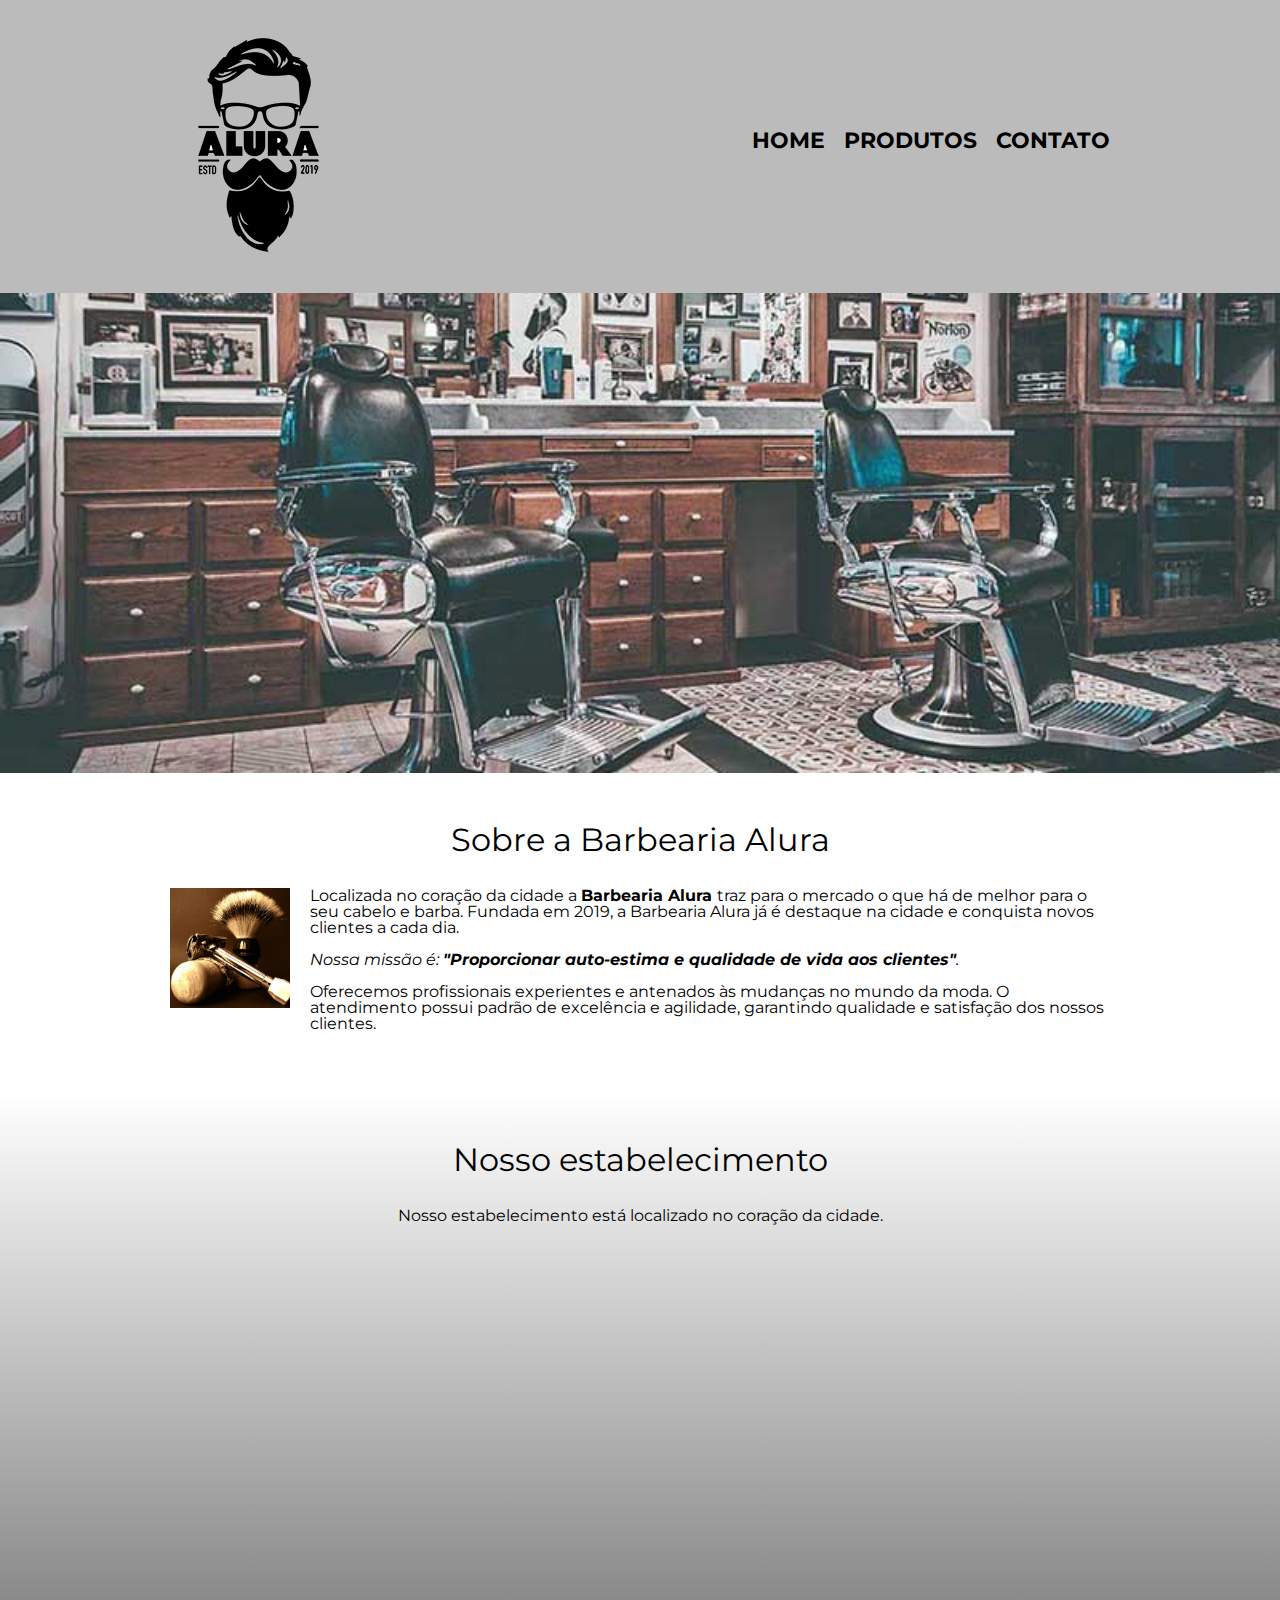
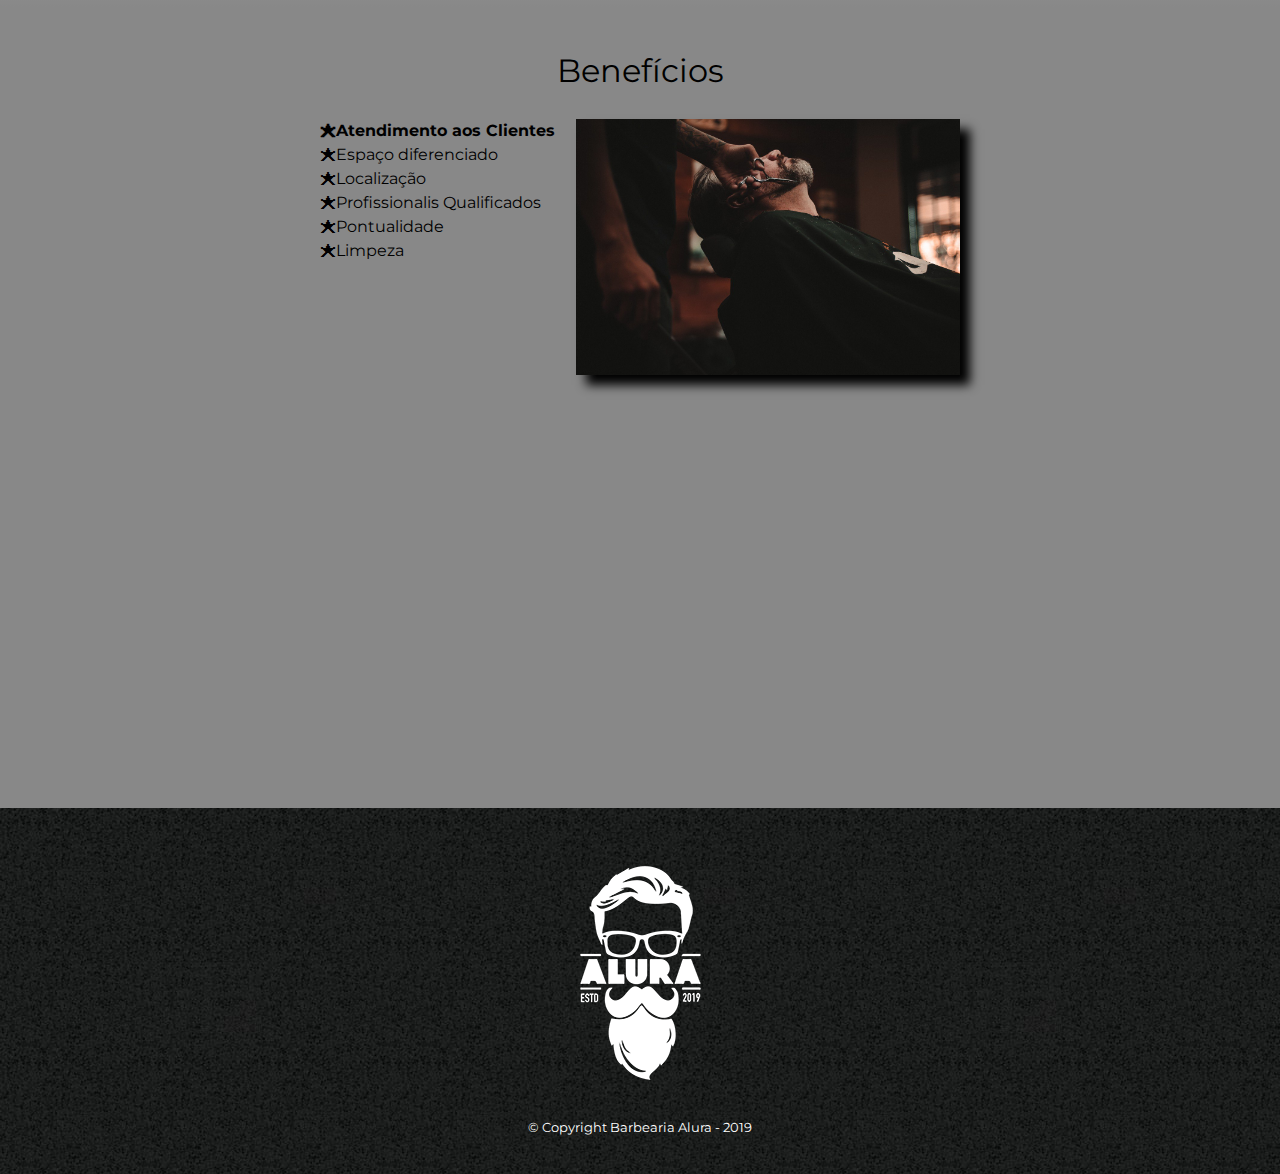
<file: index.html>
<!DOCTYPE html>
<html lang="pt-br">
	<head> <!-- Passa informações para o navegador / Tag de ESTRUTURA-->
		<meta charset="UTF-8">
		<meta name="viewport" content="width=device-width">
		<title>Barbearia Alura</title>
		<link rel="stylesheet" href="reset.css">
		<link rel="stylesheet" href="style.css">
		<link href="https://fonts.googleapis.com/css?family=Montserrat&display=swap" rel="stylesheet">
	</head>

	<body>
		<header> <!-- Cabeçalho / Tag de CONTEÚDO -->
			<div class="caixa">
				<h1><img src="logo.png" alt="Logo da Barbearia Alura"></h1>
				<nav>
					<ul>
						<li><a href="index.html">Home</a></li>
						<li><a href="produtos.html">Produtos</a></li>
						<li><a href="contato.html">Contato</a></li>
					</ul>
				</nav>
			</div>		
		</header>

		<img class="banner" src="banner.jpg"> 

		<main>
				<section class="principal">
					<h2 class="titulo-principal">Sobre a Barbearia Alura</h2>

					<img class="utensilios" src="utensilios.jpg" alt="Utensilios de barbeiro.">
			 
					<p>Localizada no coração da cidade a <strong> Barbearia Alura </strong> traz para o mercado o que há de melhor para o seu cabelo e barba. Fundada em 2019, a Barbearia Alura já é destaque na cidade e conquista novos clientes a cada dia.</p>

					<p id="missao"><em>Nossa missão é: <strong>"Proporcionar auto-estima e qualidade de vida aos clientes"</strong>.</em></p>

					<p>Oferecemos profissionais experientes e antenados às mudanças no mundo da moda. O atendimento possui padrão de excelência e agilidade, garantindo qualidade e satisfação dos nossos clientes.</p>
				</section>
			

			<section class="mapa">
				<h3 class="titulo-principal"> Nosso estabelecimento</h3>
				<p>Nosso estabelecimento está localizado no coração da cidade.</p>

				<div class="mapa-conteudo">
					<iframe src="https://www.google.com/maps/embed?pb=!1m18!1m12!1m3!1d58503.19744076339!2d-46.70236974179685!3d-23.5881948!2m3!1f0!2f0!3f0!3m2!1i1024!2i768!4f13.1!3m3!1m2!1s0x94ce5a2b2ed7f3a1%3A0xab35da2f5ca62674!2sCaelum%20-%20Escola%20de%20Tecnologia!5e0!3m2!1spt-BR!2sbr!4v1654903912247!5m2!1spt-BR!2sbr" width="100%" height="300" style="border:0;" allowfullscreen="" loading="lazy" referrerpolicy="no-referrer-when-downgrade"></iframe>
				</div>
			</section>

			<section class="beneficios">
				<h3 class="titulo-principal">Benefícios</h3>

				<div class="conteudo-beneficios">
					<ul class="lista-beneficios">

						<li class="itens">Atendimento aos Clientes</li>
						<li class="itens">Espaço diferenciado</li>
						<li class="itens">Localização</li>
						<li class="itens">Profissionalis Qualificados</li>
						<li class="itens">Pontualidade</li>
						<li class="itens">Limpeza</li>
					</ul><img src="beneficios.jpg" class="imagem-beneficios">
				</div>

				<div class="video">
					<iframe width="100%" height="315" src="https://www.youtube.com/embed/wcVVXUV0YUY" frameborder="0" allow="accelerometer; autoplay; encrypted-media; gyroscope; picture-in-picture" allowfullscreen></iframe>
				</div>
			</section>
		</main>	

		<footer>
			<img src="logo-branco.png" alt="Logo da Barbearia Alura">
			<p class="copyright">&copy; Copyright Barbearia Alura - 2019</p>
		</footer>
	</body>
</html>
</file>
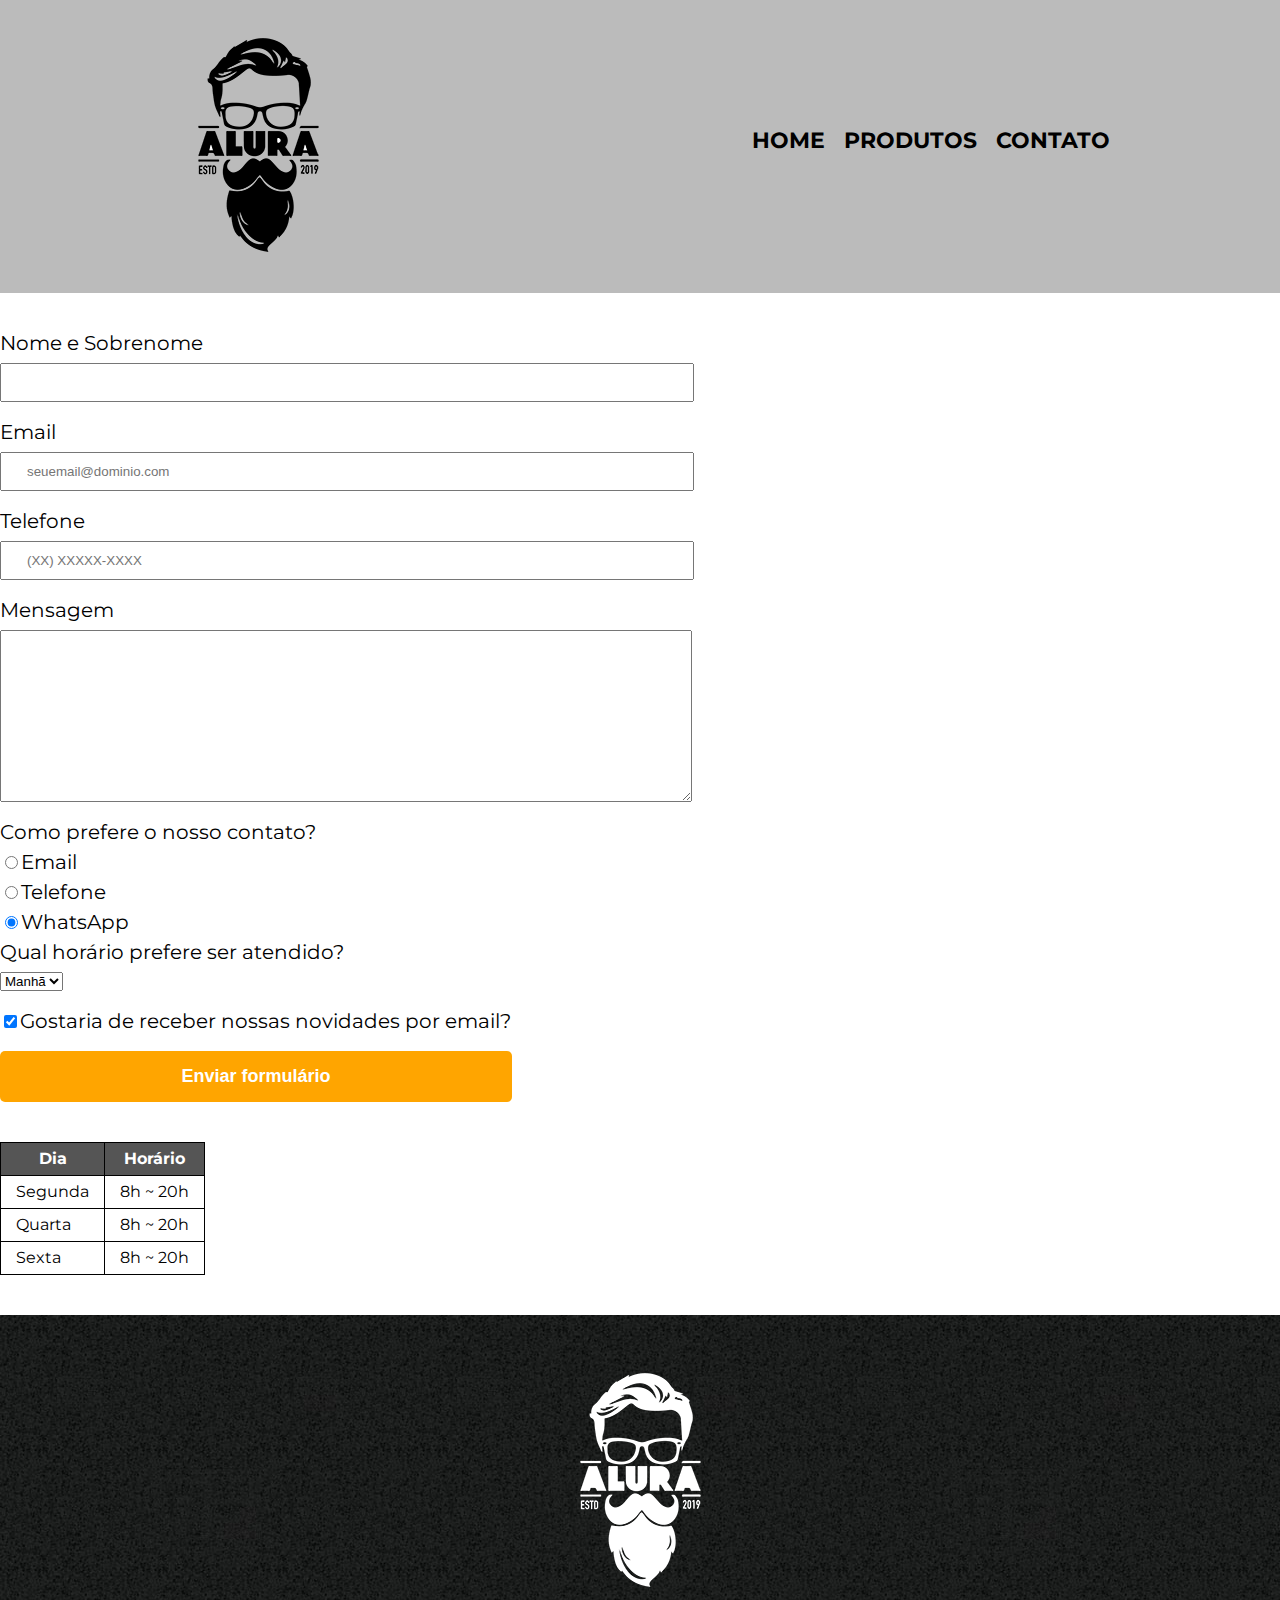
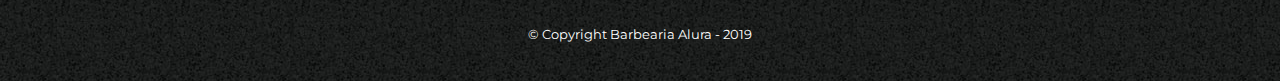
<file: contato.html>
<!DOCTYPE html>
<html>
	<head>
		<meta charset="UTF-8">
		<meta name="viewport" content="width=device-width">
		<title>Contato - Barbearia Alura</title>
		<link rel="stylesheet" href="reset.css">
		<link rel="stylesheet" href="style.css">
		<link href="https://fonts.googleapis.com/css?family=Montserrat&display=swap" rel="stylesheet">
	</head>
	<body>
		<header>
			<div class="caixa">
				<h1><img src="logo.png" alt="Logo da Barbearia Alura"></h1>
				<nav>
					<ul>
						<li><a href="index.html">Home</a></li>
						<li><a href="produtos.html">Produtos</a></li>
						<li><a href="contato.html">Contato</a></li>
					</ul>
				</nav>
			</div>		
		</header>
		<main>
			<form>
				<label for="nomesobrenome">Nome e Sobrenome</label>
				<input type="text" id="nomesobrenome" class="input-padrao" required>

				<label for="email">Email</label>
				<input type="email" id="email" class="input-padrao" required placeholder="seuemail@dominio.com">

				<label for="telefone">Telefone</label>
				<input type="tel" id="telefone" class="input-padrao" required placeholder="(XX) XXXXX-XXXX">

				<label for="mensagem">Mensagem</label>
				<textarea cols="70" rows="10" id="mensagem" class="input-padrao" required></textarea>

				<fieldset>
					<legend>Como prefere o nosso contato?</legend>
					<label for="radio-email"><input type="radio" name="contato" value="email" id="radio-email">Email</label>

					<label for="radio-telefone"><input type="radio" name="contato" value="telefone" id="radio-telefone">Telefone</label>
					
					<label for="radio-whatsapp"><input type="radio" name="contato" value="whatsapp" id="radio-whatsapp" checked>WhatsApp</label>
				</fieldset>

				<fieldset>
					<legend>Qual horário prefere ser atendido?</legend>
					<select>
						<option>Manhã</option>
						<option>Tarde</option>
						<option>Noite</option>
					</select>
				</fieldset>

				<label class="checkbox"><input type="checkbox" checked>Gostaria de receber nossas novidades por email?</label>
				
				<input type="submit" value="Enviar formulário" class="enviar">
			</form>
			<table class="tabela">
				<thead>
					<tr>
						<th>Dia</th>
						<th>Horário</th>
					</tr>
				</thead>
				<tbody>
					<tr>
						<td>Segunda</td>
						<td>8h ~ 20h</td>
					</tr>
					<tr>
						<td>Quarta</td>
						<td>8h ~ 20h</td>
					</tr>
					<tr>
						<td>Sexta</td>
						<td>8h ~ 20h</td>
					</tr>
				</tbody>
			</table>
		</main>
		<footer>
			<img src="logo-branco.png" alt="Logo da Barbearia Alura">
			<p class="copyright">&copy; Copyright Barbearia Alura - 2019</p>
		</footer>
	</body>

</html>
</file>
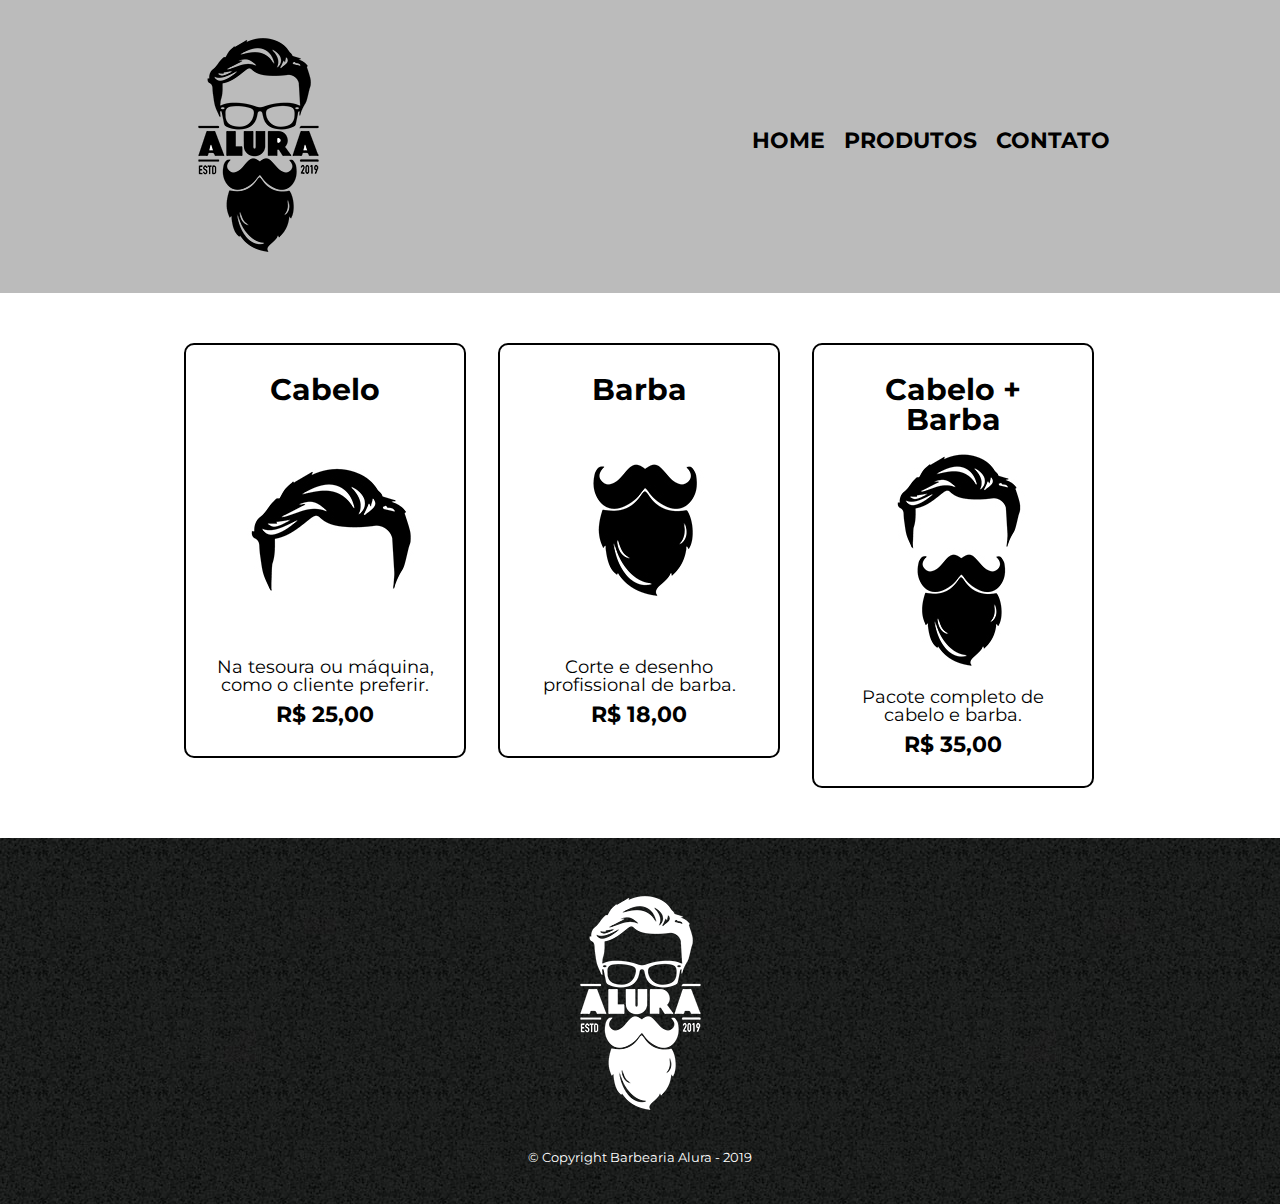
<file: produtos.html>
<!DOCTYPE html>
<html>
	<head>
		<meta charset="UTF-8">
		<meta name="viewport" content="width=device-width">
		<title>Produtos - Barbearia Alura</title>
		<link rel="stylesheet" href="reset.css">
		<link rel="stylesheet" href="style.css">
		<link href="https://fonts.googleapis.com/css?family=Montserrat&display=swap" rel="stylesheet">
	</head>
	<body>
		<header>
			<div class="caixa">
				<h1><img src="logo.png" alt="Logo da Barbearia Alura"></h1>
				<nav>
					<ul>
						<li><a href="index.html">Home</a></li>
						<li><a href="produtos.html">Produtos</a></li>
						<li><a href="contato.html">Contato</a></li>
					</ul>
				</nav>
			</div>		
		</header>
		<main>
			<ul class="produtos">
				<li>
					<h2>Cabelo</h2>
					<img src="cabelo.jpg">
					<p class="produto-descricao">Na tesoura ou máquina, como o cliente preferir.</p>
					<p class="produto-preco">R$ 25,00</p>
				</li>
				<li>
					<h2>Barba</h2>
					<img src="barba.jpg">
					<p class="produto-descricao">Corte e desenho profissional de barba.</p>
					<p class="produto-preco">R$ 18,00</p>
				</li>
				<li>
					<h2>Cabelo + Barba</h2>
					<img src="cabelo+barba.jpg">
					<p class="produto-descricao">Pacote completo de cabelo e barba.</p>
					<p class="produto-preco">R$ 35,00</p>
				</li>
			</ul>
		</main>

		<footer>
			<img src="logo-branco.png" alt="Logo da Barbearia Alura">
			<p class="copyright">&copy; Copyright Barbearia Alura - 2019</p>
		</footer>
	</body>

</html>
</file>
<file: style.css>
body {
	font-family: 'Montserrat', sans-serif;
}

header {
	background: #BBBBBB;
	padding: 20px 0;
}

.caixa {
	width: 940px;
	position: relative;
	margin: 0 auto;
}
nav {
	position: absolute;
	top: 110px;
	right: 0;
}

nav li {
	display: inline;
	margin: 0 0 0 15px;
}

nav a {
	text-transform: uppercase;
	color: #000000;
	font-weight: bold;
	font-size: 22px;
	text-decoration: none;
}

/*O Hover só é usado quando eu quero indicar que o mouse está por cima do elemento*/
nav a:hover {  
	color: #C78C19;
	text-decoration: underline;
}

/*Páginda dos Produtos */

.produtos {
	width:  940px;
	margin:  0 auto;
	padding: 50px 0;
}

.produtos li {
	display:  inline-block;
	text-align: center;
	width: 30%;
	vertical-align: top;
	margin: 0 1.5%;
	padding: 30px 20px; /*Primeiro Altura depois Laterais 30x20 */
	box-sizing: border-box; /*Esse elemento vai diferenciar as larguras da lista entre o seu tamanho em relação a página e o seu espaçamento interno. Caso não seja colocado essa configuração, o CSS vai somar as larguras aumentando o tamanho do elemento*/
	border: 2px solid #000000; /*Configuração de borda respectivamente: tamanho da linha, tipo da borda e cor */
	border-radius: 10px;
}

/*O Hover só é usado quando eu quero indicar que o mouse está por cima do elemento*/
.produtos li:hover { 
	border-color: #C78C19;
}

/*O Active só é usado quando eu quero indicar que o mouse está com o clique pressionado*/
.produtos li:active { 
	border-color: #088C19;
}

.produtos li:hover h2 {
	font-size: 34px;
}

.produtos h2 {
	font-size: 30px;
	font-weight: bold;
}

.produto-descricao {
	font-size: 18px;
}

.produto-preco {
	font-size: 22px;
	font-weight: bold;
	margin-top: 10px;
}

/*Até aqui Produtos*/

footer {
	text-align: center;
	background: url("bg.jpg");
	padding: 40px 0;
}

.copyright{
	color: #FFFFFF;
	font-size: 13px;
	margin: 20px 0 0;
}

/*Páginda do Contato */
main {
	
}

form {
	margin: 40px 0; 
}

form label, form legend {
	display: block;
	font-size: 20px;
	margin: 0 0 10px;

}

.input-padrao { 
	display:  block;
	margin: 0 0 20px;
	padding: 10px 25px;
	width: 50%;
}

.checkbox {
	margin: 20px 0;
}

.enviar {
	width: 40%;
	padding: 15px 0;
	background: orange;
	border: none;
	border-radius: 5px;
	color:  white;
	font-weight: bold;
	font-size: 18px;
	transition: 1s all;
	cursor: pointer;

}

.enviar:hover {
	background: darkorange;
	transform: scale(1.2);
	/*transform: rotate(360deg);*/
}

table {
	margin: 20px 0 40px;
}

.tabela:hover {
	transform: scale(1.5);
}

thead {
	background: #555555;
	color: white;
	font-weight: bold;
}

td, th {
	border: 1px solid #000000;
	padding: 8px 15px;
}


/* Página Inicial */

.banner {
	width: 100%;
}

.titulo-principal {
	text-align: center;
	font-size: 2em; /*Independente do tamanho em que o texto da página estiver, ele pega esse tamanho e dobra. Nova forma de proporção*/
	margin: 0 0 1em; /*Dobro da fonte padrão do texto. Medida proporcional com CSS, como ja comentamos acima*/
	clear: left;
}

.principal {
	padding: 3em 0;
	background: #FEFEFE;
	width: 940px;
	margin: 0 auto;
}

.principal p {
	margin: 0 0 1em;
}

.principal strong {
	font-weight: bold;
}

.principal em {
	font-style: italic;
}

.utensilios {
	width: 120px;
	float: left;
	margin: 0 20px 20px 0;
}

.mapa {
	padding: 3em 0;
	background: linear-gradient(#FEFEFE, #888888);	
}

.mapa-conteudo {
	width: 940px;
	margin: 0 auto;
}

.mapa p {
	margin: 0 0 2em;
	text-align: center;
}


.beneficios {
	padding: 3em 0;
	background: #888888;
}

.conteudo-beneficios {
	width: 640px;
	margin: 0 auto;
}

.lista-beneficios {
	width: 40%;
	display: inline-block; /*Ao chamar o inline-block, se atentar para ver se não tem espaço entre o final da lista e o link para a imagem no HTML*/
	vertical-align: top;
}

.itens {
	line-height: 1.5;
}

.itens:first-child { /*Pseudo-class - first-child vai alterar somente o PRIMEIRO item da nossa lista */
	font-weight: bold;
}

.itens:before{
	content: "🟊";
}

.imagem-beneficios {
	width: 60%;
	opacity: 1;
	transition: 400ms;
	box-shadow: 10px 10px 10px #000000; /* Propriedades:  Eixo X, Y, a sombra sai do estado SOLIDO para o TRANSPARENTE e uma Cor*/
										/*Outras sombras podem ser adicionadas*/
}

.imagem-beneficios:hover {
	opacity: 0.3;
}

.video {
    width: 560px;
    margin: 2em auto;
}

/*Precisamos entregar paras as telas de até 480px um estilo diferente - Medias Querys */

@media screen  and (max-width:  480px) {
	.caixa, .principal, .conteudo-beneficios, .mapa-conteudo, .video {
		width: auto;
	}

	h1 {
		text-align: center;
	}

	nav {
		position: static;
	}d

	.lista-beneficios, .imagem-beneficios, .produtos  {
		width: 100%;
	}

	.produtos li {
		display: block;
		text-align: center;
		margin: 10px 1.5% 10px 1.5%;
		width: auto;
	}

	.input-padrao  {
		margin: 10px 1.5% 10px 1.5%;
	}

	.enviar, .checkbox, .tabela, fieldset, form label {
		margin: 0 1.5% 10px;
	}
	
}
</file>
